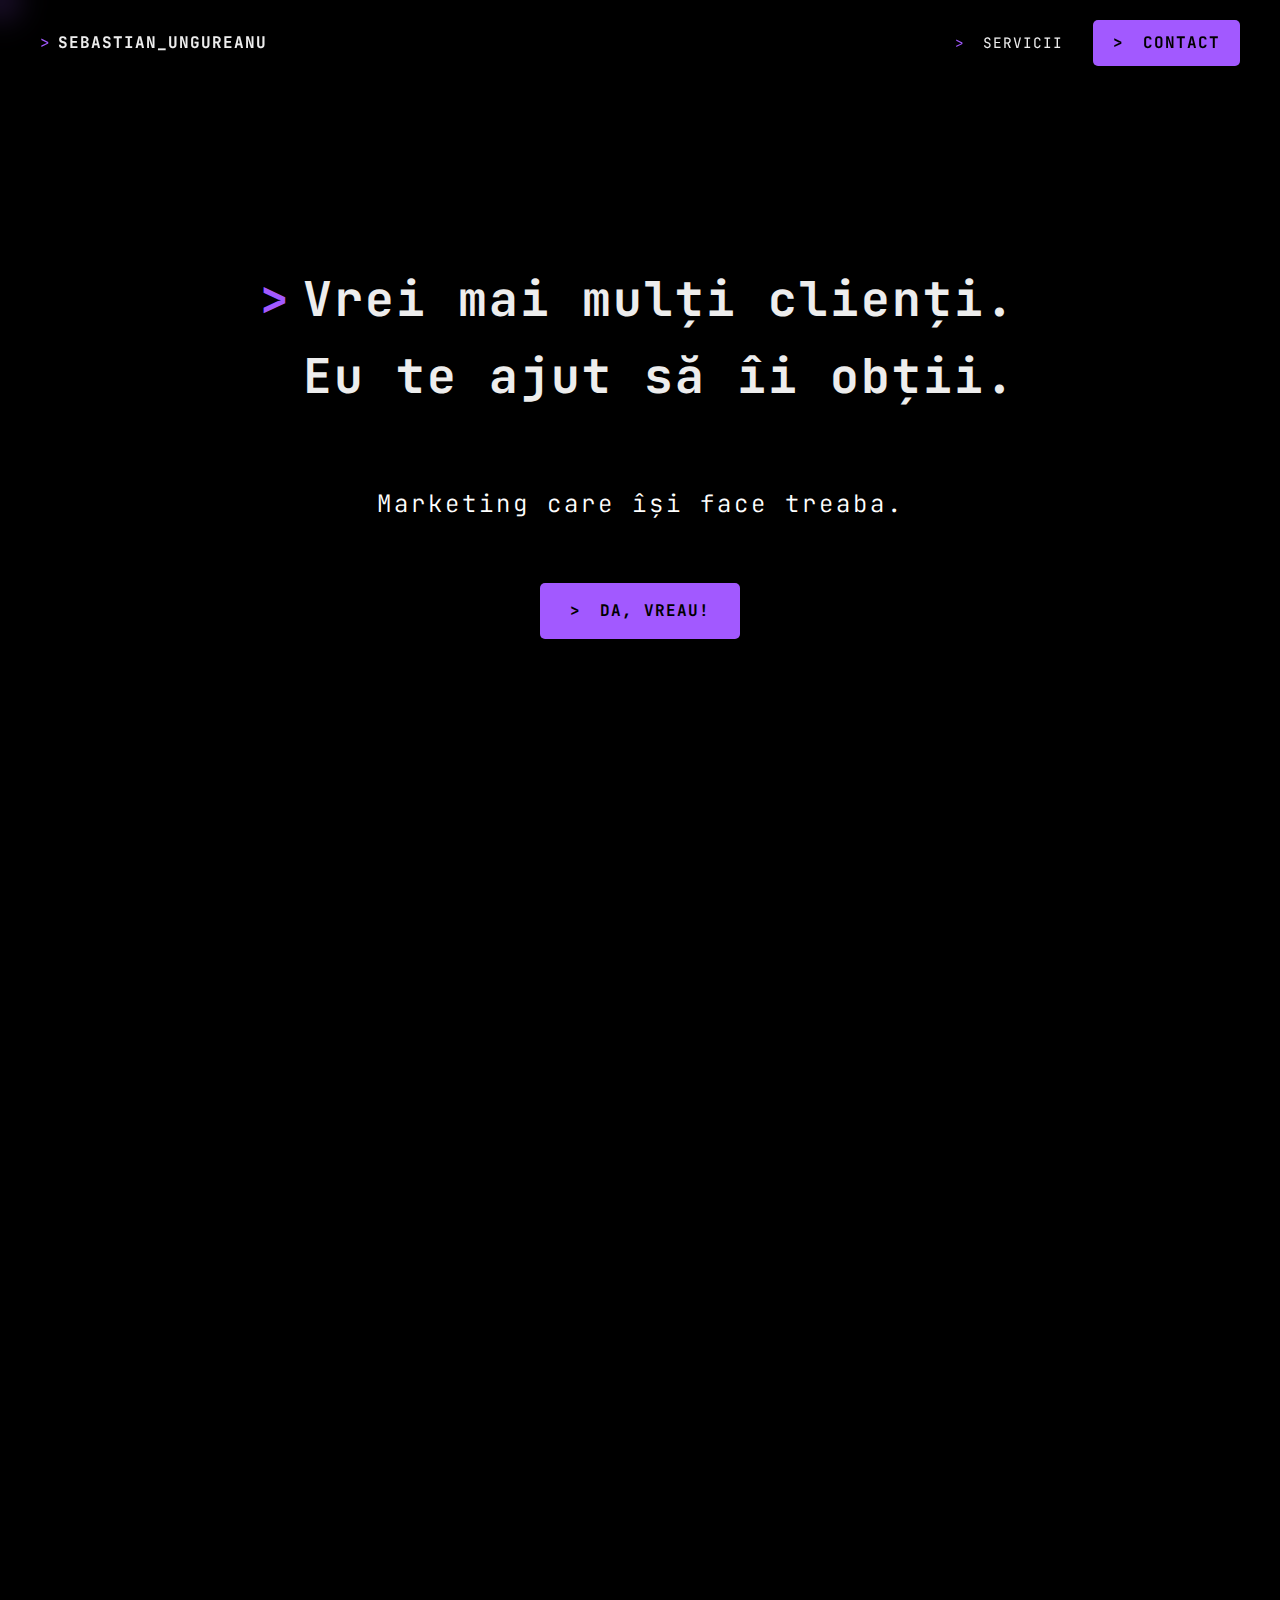
<file: ro/index.html>
<!DOCTYPE html>
<html lang="ro">
<head>
    <meta charset="UTF-8">
    <meta name="viewport" content="width=device-width, initial-scale=1.0">
    <meta name="description" content="Vrei mai mulți clienți. Eu te ajut să îi obții.">
    <meta name="keywords" content="servicii SEO România, agenție Facebook Ads România, expert Google Ads România, reclame TikTok România, redesign site web România, marketing digital România, chatbot AI pentru afaceri, callbot AI, cele mai bune servicii de marketing digital în România, SEO accesibil pentru afaceri mici România, generare leaduri Google Ads România, Sebastian Ungureanu marketing, consultant marketing România Sebastian Ungureanu">
    <meta name="robots" content="index, follow">
    <meta name="author" content="Sebastian Ungureanu">
    <meta name="viewport" content="width=device-width, initial-scale=1.0">
    <meta property="og:title" content="Sebastian Ungureanu | Marketing">
    <meta property="og:description" content="Vrei mai mulți clienți. Eu te ajut să îi obții.">
    <meta property="og:type" content="website">
    <meta property="og:url" content="https://sebastian-ungureanu.com">
    <meta property="og:image" content="https://sebastian-ungureanu.com/ro/images/og-image.png">
    <title>Sebastian Ungureanu | Marketing</title>
    <link rel="icon" type="image/png" href="images/favicon.png">
    <link href="https://fonts.googleapis.com/css2?family=JetBrains+Mono:wght@300;400;700&display=swap" rel="stylesheet">
    <link rel="stylesheet" href="https://cdnjs.cloudflare.com/ajax/libs/font-awesome/6.4.0/css/all.min.css">
    <link rel="stylesheet" href="style.css">
</head>
<body>
    
    <!-- Cursor Glow Effect -->
    <div class="cursor-glow"></div>

    <!-- Navigation -->
    <nav class="navbar">
        <div class="nav-left">
            <span class="terminal-prefix pulsate">></span>
            <span class="nav-logo">SEBASTIAN_UNGUREANU</span>
        </div>
        <div class="nav-right">
            <a href="#services" class="nav-link">
                <span class="terminal-prefix">></span>
                <span class="nav-text">SERVICII</span>
            </a>
            <a href="#contact" class="nav-button">
                <span class="terminal-prefix purple-btn">></span>
                <span class="nav-text">CONTACT</span>
            </a>
        </div>
    </nav>

    <!-- Hero Section -->
    <section class="hero">
        <div class="hero-content">
            <h2 class="hero-title">
                <span class="terminal-prefix pulsate">></span>
                <span class="title-text">Vrei mai mulți clienți. Eu te ajut să îi obții.</span>
            </h2>
            <h3 class="hero-subtitle">Marketing care își face treaba.</h3>
                
                <div class="hero-button-container">
                    <a href="#contact" class="hero-button">
                        <span class="terminal-prefix purple-btn">></span>
                        <span>DA, VREAU!</span>
                    </a>
                </div>
            </div>
        </div>
    </section>

    <!-- Clients Section -->
    <section class="clients hidden">
        <h3><span class="terminal-prefix">></span>COMPANII_REALE, REZULTATE_REALE</h3>
        <div class="client-logos">
            <div class="logo-placeholder">
            <img src="images/client1.png" alt="Zeleno"> 
            </div>
            <div class="logo-placeholder">
            <img src="images/client2.png" alt="Bhip Romania">
            </div>
            <div class="logo-placeholder">
            <img src="images/client3.png" alt="EliteBiodental">
            </div>
        </div>
    </section>

    <!-- About Section -->
    <section class="about hidden">
        <div class="about-content">
            <h3><span class="terminal-prefix">></span>Ai o afacere de condus</h3>
            <h3><span class="terminal-prefix">></span>Marketingul nu ar trebui să fie a doua ta slujbă.</h3>
            <h4><b>Încerci să le faci pe toate singur?</b></h4>
            <p style="font-size: 14px;">Sigur, dacă ai timp să înveți SEO, funnel-uri de reclame, logica chatbot-urilor și optimizarea performanței site-ului — e ok. Dar majoritatea antreprenorilor nu au.</p>

            <h4><b>Vrei să angajezi pe cineva intern?</b></h4>
            <p style="font-size: 14px;">Scump. Riscant. Și tot tu ajungi să gestionezi un alt angajat.</p>

            <h4><b>Colaborezi cu o agenție mare?</b></h4>
            <p style="font-size: 14px;">Sper să-ți placă să plătești tarife premium ca să fii servit de un începător.</p>

            <h4><b>Sau — colaborezi cu cineva care simplifică lucrurile.</b></h4>
            <p style="font-size: 14px;">Ai un singur punct de contact.</p>
            <p style="font-size: 14px;">Ai strategie reală, nu povești.</p>
            <p style="font-size: 14px;">Ai rezultate reale, nu doar cifre.</p>
        </div>
    </section>

    <!-- Services Section -->
    <section class="services hidden" id="services">
        <h3><span class="terminal-prefix">></span>CU_CE_MĂ_OCUP</h3>
        <div class="services-grid">
            <div class="service-card">
                <div class="service-icon">
                    <i class="fas fa-database"></i>
                </div>
                <h4><span class="terminal-prefix">></span> SEO</h4>
                <p>Ca oamenii să te găsească exact când te caută.</p>
            </div>
            <div class="service-card">
                <div class="service-icon">
                    <i class="fas fa-sitemap"></i>
                </div>
                <h4><span class="terminal-prefix">></span> DEZVOLTARE & REDESIGN_SITE</h4>
                <p>Fără brizbrizuri. Doar un site solid și funcțional.</p>
            </div>
            <div class="service-card">
                <div class="service-icon">
                    <i class="fab fa-facebook"></i>
                </div>
                <h4><span class="terminal-prefix">></span> RECLAME_FACEBOOK & INSTAGRAM</h4>
                <p>Gândite să convertească, nu doar să “fie văzute”.</p>
            </div>
            <!-- Hidden services -->
            <div class="service-card hidden-service">
                <div class="service-icon">
                    <i class="fab fa-google"></i>
                </div>
                <h4><span class="terminal-prefix">></span> RECLAME_GOOGLE</h4>
                <p>Campanii direcționate care aduc trafic real — nu clickuri irosite.</p>
            </div>
            <div class="service-card hidden-service">
                <div class="service-icon">
                    <i class="fab fa-tiktok"></i>
                </div>
                <h4><span class="terminal-prefix">></span> RECLAME_TIKTOK</h4>
                <p>Atenție rapidă. Acțiune imediată. Construit pentru rezultate.</p>
            </div>
            <div class="service-card hidden-service">
                <div class="service-icon">
                    <i class="fas fa-robot"></i>
                </div>
                <h4><span class="terminal-prefix">></span> CHATBOT_AI</h4>
                <p>Răspunde la întrebări frecvente, 24/7. Arată profi. Economisește timp.</p>
            </div>
            <div class="service-card hidden-service">
                <div class="service-icon">
                    <i class="fas fa-phone"></i>
                </div>
                <h4><span class="terminal-prefix">></span> CALLBOT_AI</h4>
                <p>Nu pierzi apeluri. Nu pierzi leaduri. Automatizare vocală inteligentă.</p>
            </div>
        </div>
        <button class="see-more-button" id="toggleServices">
            <span class="terminal-prefix">></span>
            <span>VEZI_MAI_MULTE</span>
        </button>
    </section>

    <!-- Contact Info Section -->
    <section class="contact-info hidden">
        <div class="contact-container">
            <h3><span class="terminal-prefix">></span>INFORMAȚII_CONTACT</h3>
            <div class="contact-methods">
               <div class="contact-item">
    <span class="terminal-prefix"></span>
    <span><i class="fas fa-phone"></i>   +40 743 522 833</span>
</div>
<div class="contact-item">
    <span class="terminal-prefix"></span>
    <span><i class="fas fa-envelope"></i>   CONTACT@SEBASTIAN-UNGUREANU.COM</span>
</div>
            </div>
        </div>
    </section>

    <!-- FORM SECTION -->
    <section class="contact-form hidden" id="contact">
        <h3><span class="terminal-prefix">></span> TRIMITE-MI_UN_MESAJ</h3>
        <div class="form-container">
            <form action="https://formsubmit.co/form@sebastian-ungureanu.com" method="POST">
                <div class="form-group">
                    <label for="name">
                        <span class="terminal-prefix">></span>
                        <span>NUME: *</span>
                    </label>
                    <input type="text" name="name" id="name" required>
                </div>
                
                <div class="form-group">
                    <label for="phone">
                        <span class="terminal-prefix">></span>
                        <span>NUMĂR_TELEFON: *</span>
                    </label>
                    <input type="tel" name="phone" id="phone" required>
                </div>
                
                <div class="form-group">
                    <label for="company">
                        <span class="terminal-prefix">></span>
                        <span>NUME_COMPANIE: *</span>
                    </label>
                    <input type="text" name="company" id="company" required>
                </div>
                
                <div class="form-group">
                    <label for="email">
                        <span class="terminal-prefix">></span>
                        <span>EMAIL:</span>
                    </label>
                    <input type="email" name="email" id="email">
                </div>
                
                <div class="form-group">
                    <label for="product">
                        <span class="terminal-prefix">></span>
                        <span>SELECTEAZĂ_SERVICIUL: *</span>
                    </label>
                    <select name="product" id="product" required>
                        <option value="">-- Te rog selectează o opțiune --</option>
                        <option value="SEO">SEO</option>
                        <option value="WEBSITE_DEVELOPMENT & REDESIGN">DEZVOLTARE & REDESIGN SITE</option>
                        <option value="FACEBOOK & INSTAGRAM_ADS">RECLAME FACEBOOK & INSTAGRAM</option>
                        <option value="GOOGLE_ADS">RECLAME GOOGLE</option>
                        <option value="TIKTOK_ADS">RECLAME TIKTOK</option>
                        <option value="AI_CHATBOT">CHATBOT AI</option>
                        <option value="AI_CALLBOT">CALLBOT AI</option>
                        <option value="I am not sure.">NU SUNT SIGUR</option>
                    </select>
                </div>
                
                <button type="submit" class="form-button">
                    <span class="terminal-prefix purple-btn">></span>
                    <span>TRIMITE</span>
                </button>
                
                <p class="form-note">
                    <span class="terminal-prefix">></span>
                    <span>* CÂMPURI_OBLIGATORII</span>
                </p>
            </form>
        </div>
    </section>

    <!-- Footer -->
    <footer class="footer hidden">
        <div class="footer-content">
            <div class="footer-left">
                <span class="terminal-prefix">></span>
                <span class="footer-logo">SEBASTIAN_UNGUREANU</span>
            </div>
            <div class="footer-right">
                 <a href="https://wa.me/+40743522833" class="footer-link">
                    <span class="terminal-prefix">></span>
                    <span>WHATSAPP</span>
                </a>
                <a href="https://www.instagram.com/seb_ungureanu?igsh=MzRkeTk5aDJoejR5&utm_source=qr" class="footer-link">
                    <span class="terminal-prefix">></span>
                    <span>INSTAGRAM</span>
                </a>
                <a href="https://www.linkedin.com/in/sebastian-ungureanu-7b8887282?utm_source=share&utm_campaign=share_via&utm_content=profile&utm_medium=ios_app" class="footer-link">
                    <span class="terminal-prefix">></span>
                    <span>LINKEDIN</span>
                </a>
            </div>
        </div>
        <div class="footer-copyright">
            <span class="terminal-prefix">></span>
            <span>© 2025 SEBASTIAN UNGUREANU. TOATE DREPTURILE REZERVATE.</span>
        </div>
    </footer>

    <script src="script.js"></script>
</body>
</html>
</file>
<file: ro/style.css>
.footer-link:hover,.nav-link:hover,.terminal-prefix{color:var(--purple)}.nav-button,.nav-link{text-decoration:none;letter-spacing:1px}.footer-logo,.nav-button,.nav-logo{font-weight:700;letter-spacing:1px}.hero,.hero-title,.navbar{display:flex}.see-more-button,body{font-family:'JetBrains Mono',monospace}.contact-form,.contact-info,.footer-copyright,.hero,.modal-content,.services{text-align:center}.contact-item span,.typewriter-text{white-space:nowrap}:root{--black:#000000;--dark-gray:#111111;--light-gray:#EDEDED;--white:#FFFFFF;--purple:#A259FF;--purple-glow:rgba(162, 89, 255, 0.6);--purple-light:rgba(162, 89, 255, 0.2)}*{margin:0;padding:0;box-sizing:border-box}html{scroll-behavior:smooth;zoom:1;scroll-behavior:smooth}body{background-color:var(--black);color:var(--light-gray);line-height:1.6;overflow-x:hidden;cursor:none}.terminal-prefix{margin-right:8px}.purple-btn{color:var(--black)}.form-group select,.form-group select option,.nav-link,.service-card p{color:var(--light-gray)}.cursor-glow{position:fixed;width:40px;height:40px;border-radius:50%;background:var(--purple-light);pointer-events:none;transform:translate(-50%,-50%);z-index:9999;filter:blur(15px);opacity:0;transition:opacity .3s}body:hover .cursor-glow{opacity:1}.navbar{justify-content:space-between;align-items:center;padding:20px 40px;position:fixed;top:0;left:0;right:0;z-index:1000;background-color:rgba(0,0,0,.8);backdrop-filter:blur(5px)}.hero,.nav-link{position:relative}.nav-left,.nav-right{display:flex;align-items:center}.hero{align-items:center}.nav-link{margin:0 15px;font-size:.9rem;transition:color .3s}.hero-button,.nav-button{background-color:var(--purple);border-radius:5px;transition:.3s}.nav-button{color:var(--black);padding:10px 20px;margin-left:15px}.nav-button:hover{box-shadow:0 0 15px var(--purple-glow);transform:translateY(-2px)}.hero{justify-content:center}.clients h3,.hero-title{justify-content:center;letter-spacing:2px}.hero::before{content:'';position:absolute;top:0;left:0;width:100%;height:100%;background:radial-gradient(circle at center,transparent 0,var(--black) 70%);z-index:-1}.typewriter{max-width:900px;margin:0 auto}.hero-title{font-size:clamp(2rem, 5vw, 3rem);margin-bottom:20px}.hero-subtitle{font-size:clamp(1rem, 3vw, 1.5rem);margin-bottom:30px;color:var(--white);font-weight:300;letter-spacing:3px}.form-button,.hero-button,.see-more-button{font-weight:700;text-decoration:none}.hero-description{display:inline-block}.hero-description p{margin-bottom:10px;display:flex}.hero-button:hover{box-shadow:0 0 20px var(--purple-glow);transform:translateY(-3px)}.hero{height:100vh;display:flex;justify-content:center;padding:0 20px;overflow:hidden}.hero-content{display:flex;gap:50px;align-items:center}.hero-text{flex:1}.hero-button{color:var(--black);color:var(--black);padding:15px 30px;letter-spacing:1px;display:inline-block;align-self:center}.form-group select,.form-group select option,.services{background-color:var(--dark-gray)}.about,.services{padding:100px 20px;opacity:0;transform:translateY(50px)}.form-group select{appearance:none;-webkit-appearance:none;-moz-appearance:none;background-image:url("data:image/svg+xml;charset=UTF-8,%3csvg xmlns='http://www.w3.org/2000/svg' viewBox='0 0 24 24' fill='%23A259FF'%3e%3cpath d='M7 10l5 5 5-5z'/%3e%3c/svg%3e");background-repeat:no-repeat;background-position:right 10px center;background-size:20px}.hero-content{flex-direction:column}.about.visible,.clients.visible,.contact-form.visible,.contact-info.visible,.footer.visible,.services.visible{opacity:1;transform:translateY(0)}.clients h3{font-size:1.5rem;margin-bottom:40px;display:flex}.client-logos,.services h3{justify-content:center;display:flex}.client-logos{flex-wrap:wrap;gap:40px;max-width:1200px;margin:0 auto}.logo-placeholder{width:150px;height:80px;display:flex;align-items:center;justify-content:center;border:1px dashed var(--purple-light);color:var(--purple-light);font-size:.8rem}.about{max-width:800px;margin:0 auto;transition:.8s .2s}.about h3{font-size:1.5rem;margin-bottom:30px;letter-spacing:2px}.about p{margin-bottom:20px;line-height:1.8}.services{transition:.8s .4s}.services h3{font-size:1.5rem;margin-bottom:60px;letter-spacing:2px}.services-grid{display:grid;grid-template-columns:repeat(auto-fit,minmax(300px,1fr));max-width:1200px;margin:0 auto 50px}.service-card{background-color:rgba(17,17,17,.7);border:1px solid rgba(162,89,255,.1);border-radius:10px;padding:30px;transition:.5s;opacity:1;max-height:500px;overflow:hidden}.service-card.hidden-service{opacity:0;max-height:0;padding:0;margin:0;border:0}.service-card:hover{transform:translateY(-10px);box-shadow:0 10px 20px rgba(162,89,255,.1);border-color:var(--purple-light)}.service-icon{font-size:2.5rem;color:var(--purple);margin-bottom:20px}.service-card h4{margin-bottom:15px;letter-spacing:1px;display:flex;justify-content:center}.service-card p{font-size:.9rem;line-height:1.8}.see-more-button{background-color:transparent;color:var(--purple);padding:15px 30px;border-radius:5px;letter-spacing:1px;transition:.3s;display:inline-block;border:1px solid var(--purple);cursor:pointer;font-size:.9rem}.see-more-button:hover{background-color:var(--purple-light);box-shadow:0 0 20px var(--purple-glow)}.contact-info{padding:80px 20px;background-color:var(--black);opacity:0;transform:translateY(50px);transition:.8s .6s}.contact-container{display:flex;flex-direction:column;align-items:flex-start;max-width:fit-content;margin:0 auto}.contact-methods{display:grid;grid-template-columns:auto 1fr;align-items:center;gap:15px 20px}.contact-item{display:contents}.contact-item i{color:var(--purple);justify-self:end}.contact-form{padding:100px 20px;max-width:800px;margin:0 auto;opacity:0;transform:translateY(50px);transition:.8s .8s}.form-button,.form-group input,.form-group select,.language-options button{transition:.3s;font-family:'JetBrains Mono',monospace}.contact-form h3{font-size:1.5rem;margin-bottom:40px;letter-spacing:2px;display:flex;justify-content:center}.form-button,.form-group label{font-size:.9rem;letter-spacing:1px}.form-container{background-color:var(--dark-gray);padding:40px;border-radius:10px;border:1px solid rgba(162,89,255,.1)}.form-group{margin-bottom:25px}.form-group label{display:flex;margin-bottom:10px}.form-group input,.form-group select{width:100%;padding:12px 15px;background-color:rgba(255,255,255,.05);border:1px solid rgba(162,89,255,.3);border-radius:5px;color:var(--light-gray);font-size:.9rem}.form-group input:focus,.form-group select:focus{outline:0;border-color:var(--purple);box-shadow:0 0 10px var(--purple-glow)}.form-button{background-color:var(--purple);color:var(--black);padding:15px 30px;border-radius:5px;display:inline-block;border:none;cursor:pointer;width:100%}.footer-copyright,.footer-link,.form-note{color:var(--light-gray)}.form-button:hover{box-shadow:0 0 20px var(--purple-glow);transform:translateY(-2px)}.form-note{margin-top:20px;font-size:.8rem;display:flex;justify-content:center}.footer{background-color:var(--dark-gray);padding:50px 20px 20px;opacity:0;transform:translateY(50px);transition:.8s 1s}.footer-content{display:flex;justify-content:space-between;align-items:center;max-width:1200px;margin:0 auto 30px}.footer-link{text-decoration:none;margin-left:20px;font-size:.9rem;letter-spacing:1px;transition:color .3s}.footer-copyright{padding-top:20px;border-top:1px solid rgba(255,255,255,.1);max-width:1200px;margin:0 auto;font-size:.8rem;display:flex;justify-content:center}.language-modal{position:fixed;top:0;left:0;width:100%;height:100%;background-color:rgba(0,0,0,.9);justify-content:center;align-items:center;z-index:9999}.modal-content{background-color:var(--dark-gray);padding:40px;border-radius:10px;border:1px solid var(--purple);max-width:500px;width:90%}.language-options{display:flex;flex-direction:column;gap:20px;margin-top:30px}.language-options button{background-color:var(--dark-gray);border:1px solid var(--purple);color:var(--light-gray);padding:15px;border-radius:5px;display:flex;align-items:center;justify-content:center;gap:15px;cursor:pointer}.language-options button:hover{background-color:var(--purple-light);transform:translateY(-3px)}.language-options button img{width:30px;height:auto}.hidden{opacity:0}@media (max-width:480px){.client-logos{gap:20px}.logo-placeholder{width:120px;height:60px}}@keyframes pulsate{0%,100%{opacity:1}50%{opacity:.5}}.pulsate{animation:2s infinite pulsate}.about h3,.clients h3,.contact-form h3,.contact-info h3,.hero-button-container,.services h3{display:flex;justify-content:center}.services-grid{display:flex;flex-wrap:wrap;justify-content:center;gap:30px}.service-card{flex:0 0 calc(33.333% - 30px);max-width:calc(33.333% - 30px)}@media (max-width:1024px){.service-card{flex:0 0 calc(50% - 30px);max-width:calc(50% - 30px)}}@media (max-width:768px){.navbar{padding:15px 20px;flex-direction:column;align-items:flex-start}.nav-right{margin-top:15px;width:100%;justify-content:space-between}.nav-link{margin:0 10px 0 0}.nav-button{margin-left:0}.services-grid{grid-template-columns:1fr}.footer-content{flex-direction:column;text-align:center}.footer-link{margin:10px}.contact-methods{flex-direction:column;gap:20px}.form-container{padding:30px 20px}.service-card{flex:0 0 100%;max-width:100%}}.contact-methods{flex-direction:column;align-items:center}.contact-item,.hero-content{flex-direction:column;text-align:center}.contact-item{margin-bottom:20px}.footer{position:relative;bottom:0;width:100%}.language-modal{display:none}body:not(.language-selected) .language-modal{display:flex}@keyframes typing{from{width:0}to{width:100%}}.typewriter-text{overflow:hidden;animation:3.5s steps(40,end) typing}.hero-content{display:flex;align-items:center;width:100%;max-width:800px;margin:0 auto;padding:0 20px}.contact-container,.hero-content-block{flex-direction:column;display:flex;width:100%}.hero-content-block{align-items:flex-start;margin-top:30px}.hero-description{text-align:left;margin-left:40px;margin-bottom:40px}.hero-button-container{width:100%;display:flex;justify-content:center;margin-top:-20px}.hero-button{align-self:center;margin:0 auto}@media (max-width:768px){.hero-description{margin-left:20px;margin-bottom:30px}.hero-button-container{margin-top:-10px}}.contact-container{align-items:center;text-align:center}.contact-methods{display:flex;flex-direction:column;align-items:center;gap:15px;margin-top:20px}.contact-item{display:flex;align-items:center;gap:15px;justify-content:center;width:100%}.contact-item i{color:var(--purple);font-size:1.2rem;flex-shrink:0}.form-group label,.services-grid{justify-content:center}.form-group{text-align:center}
</file>
